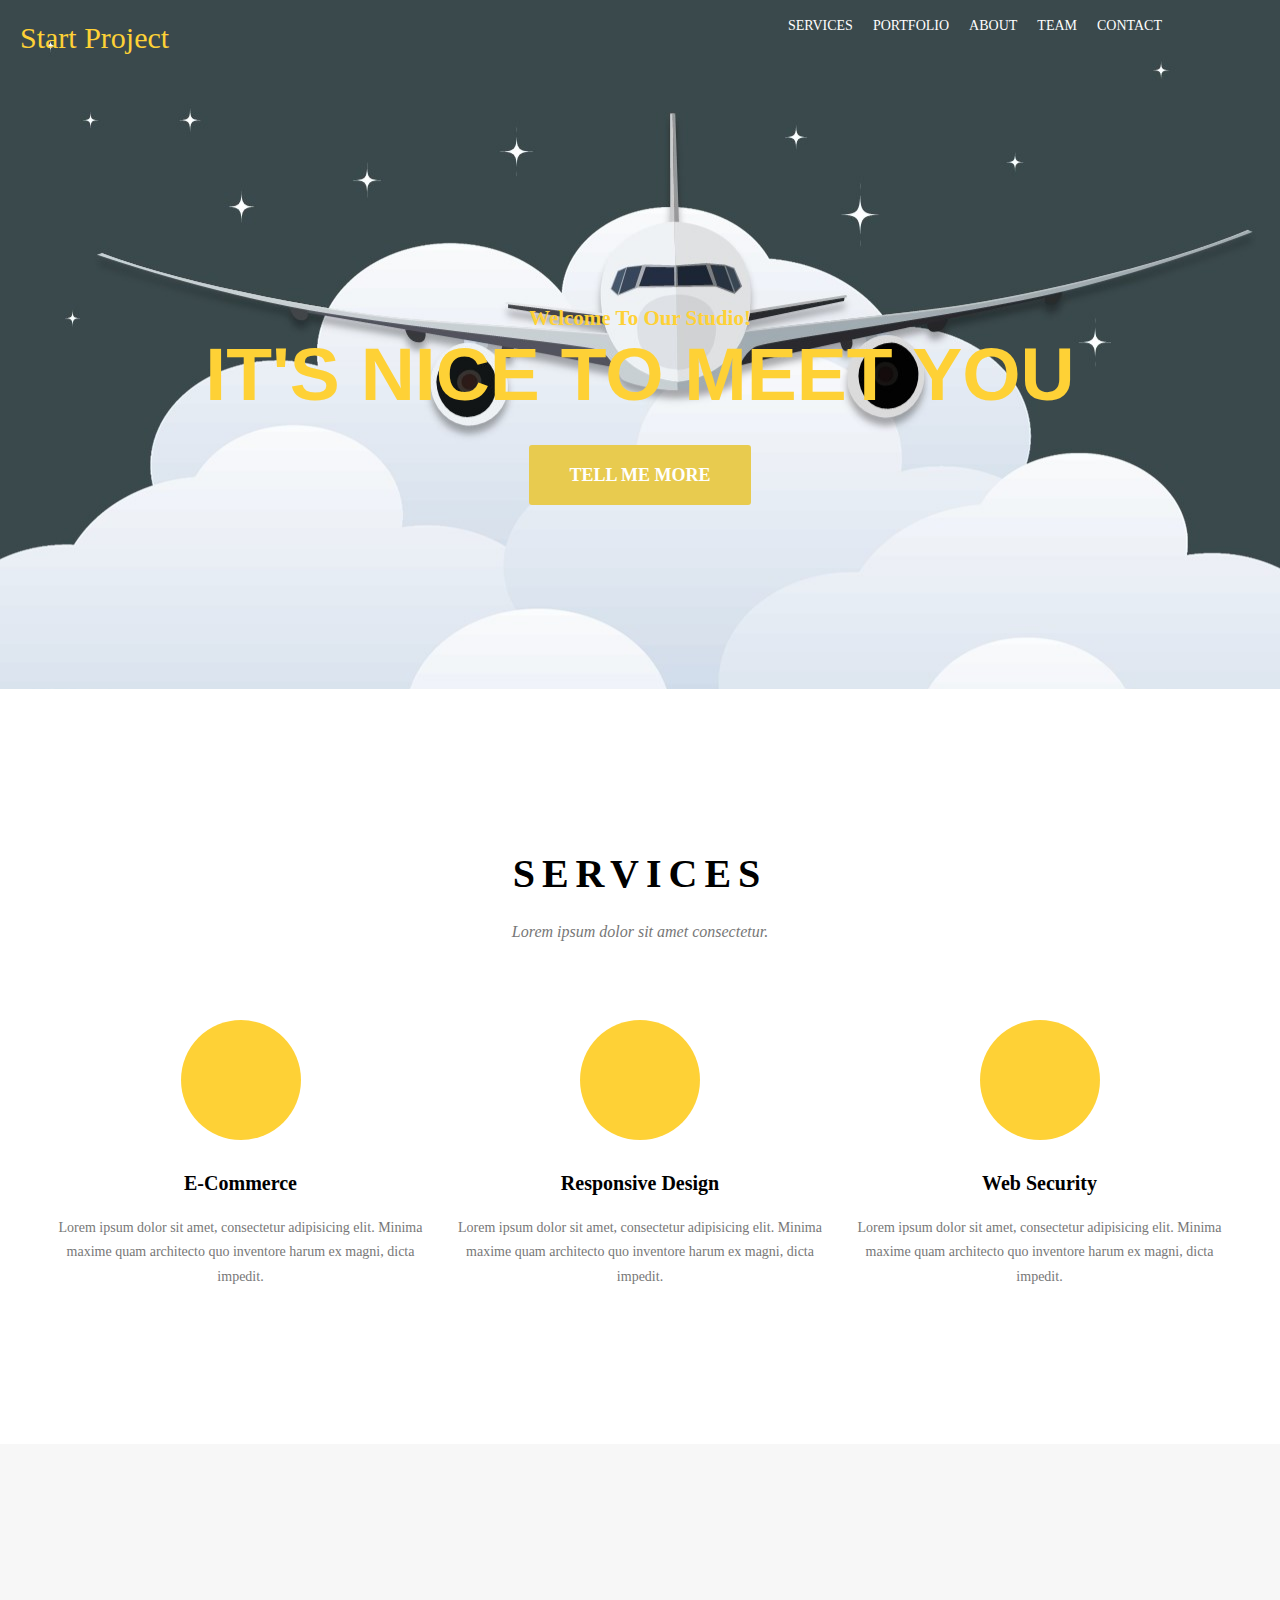
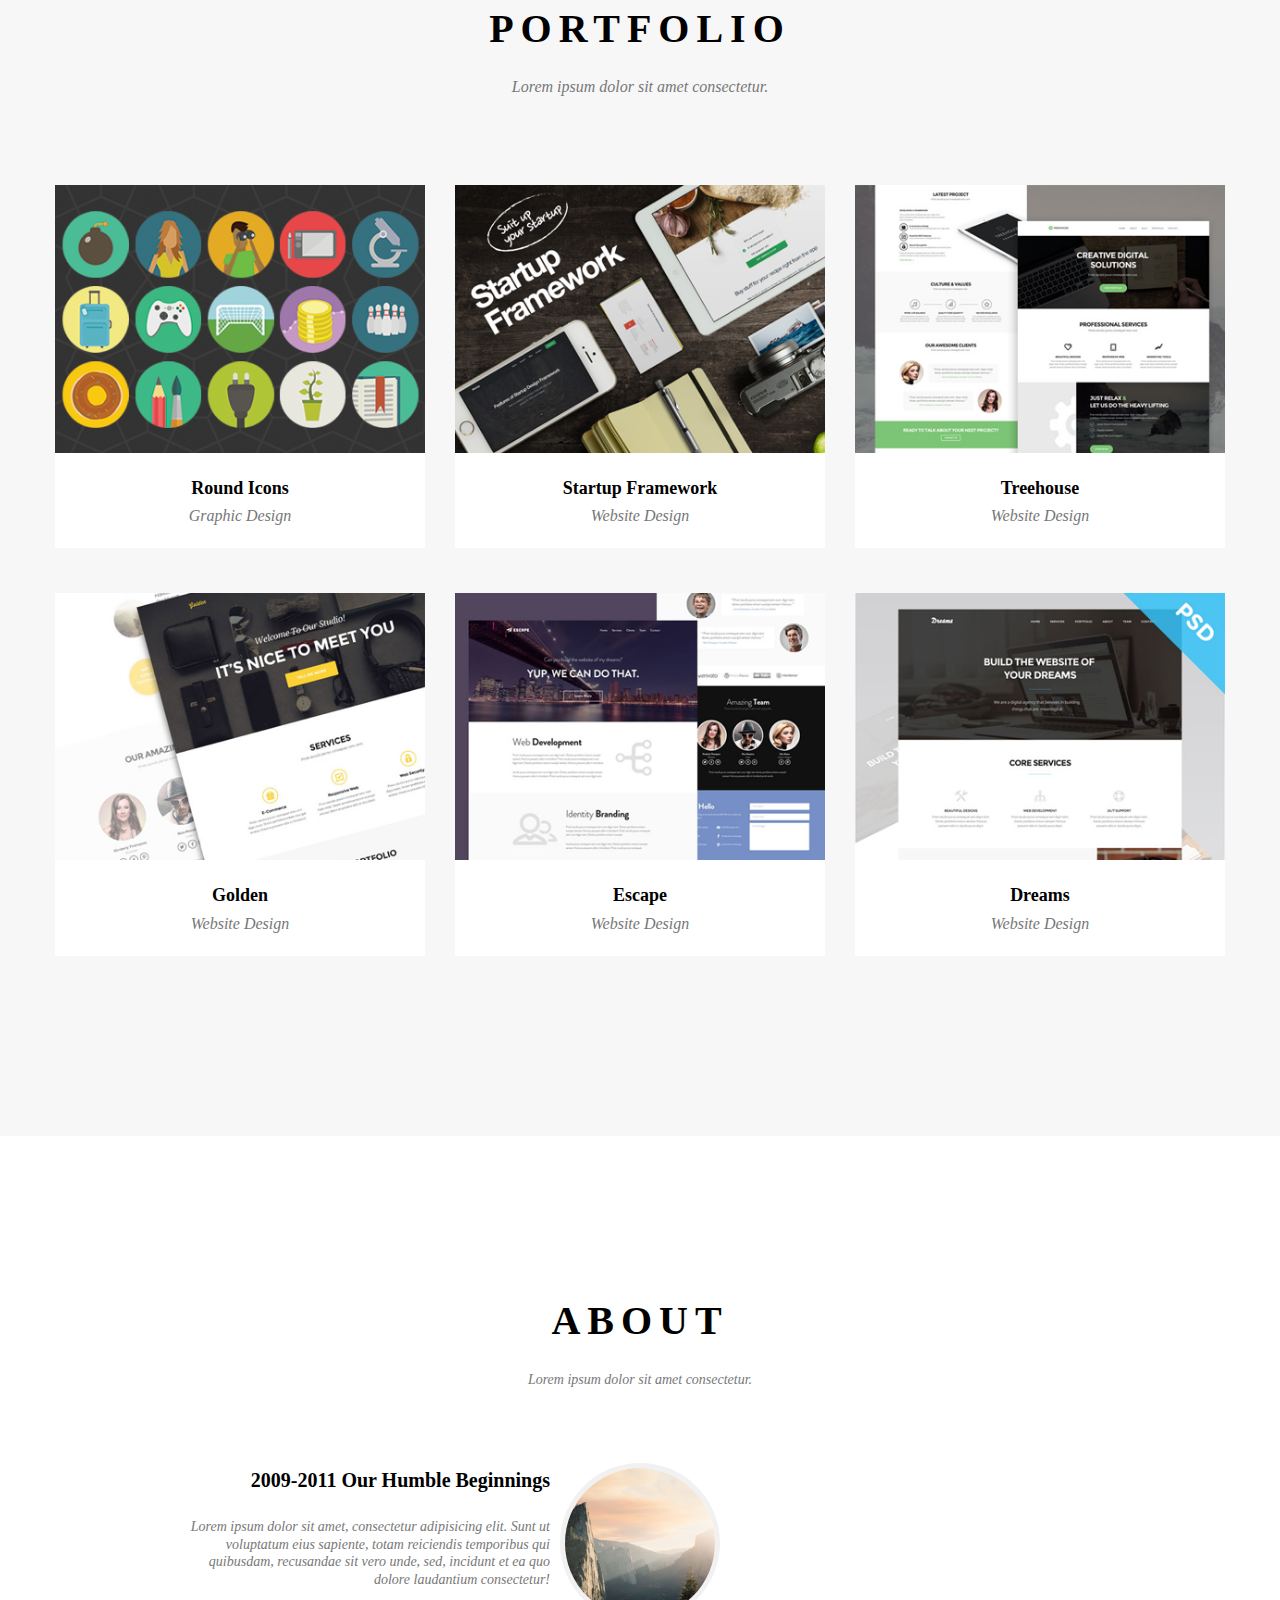
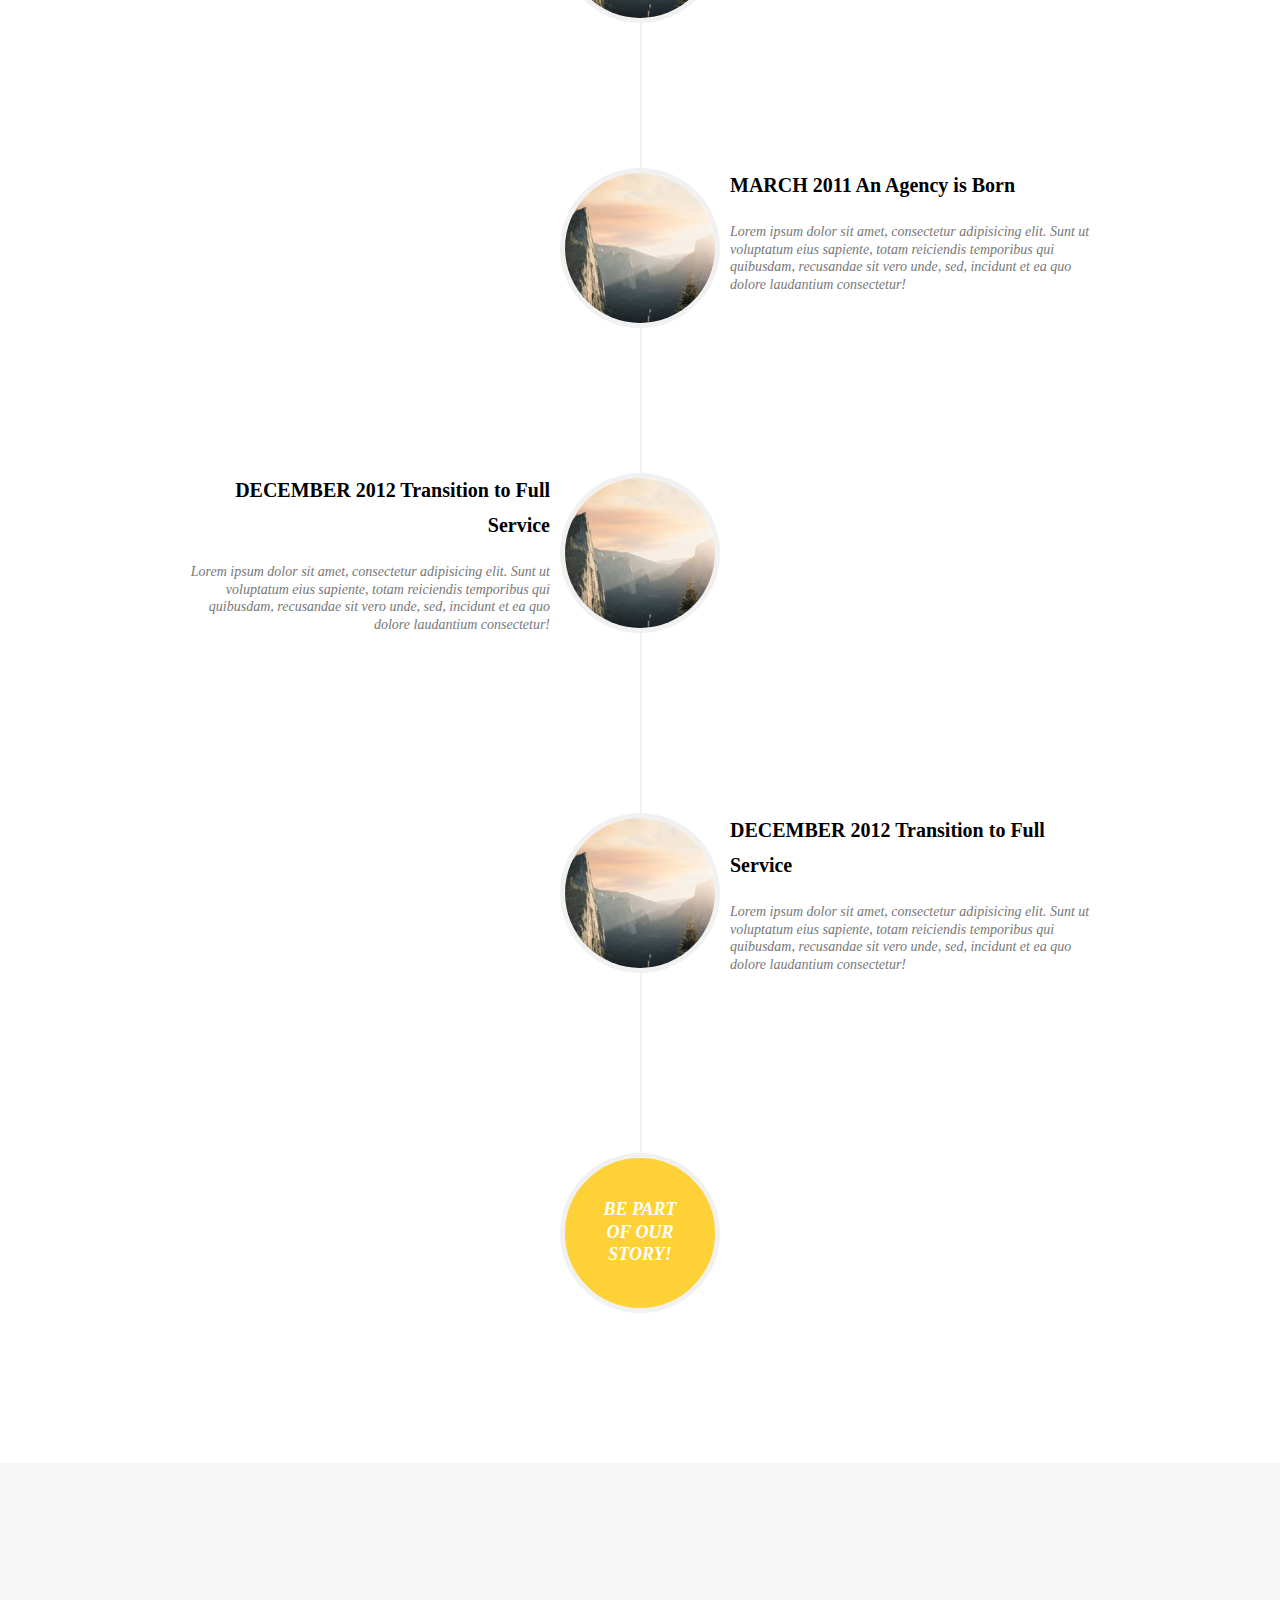
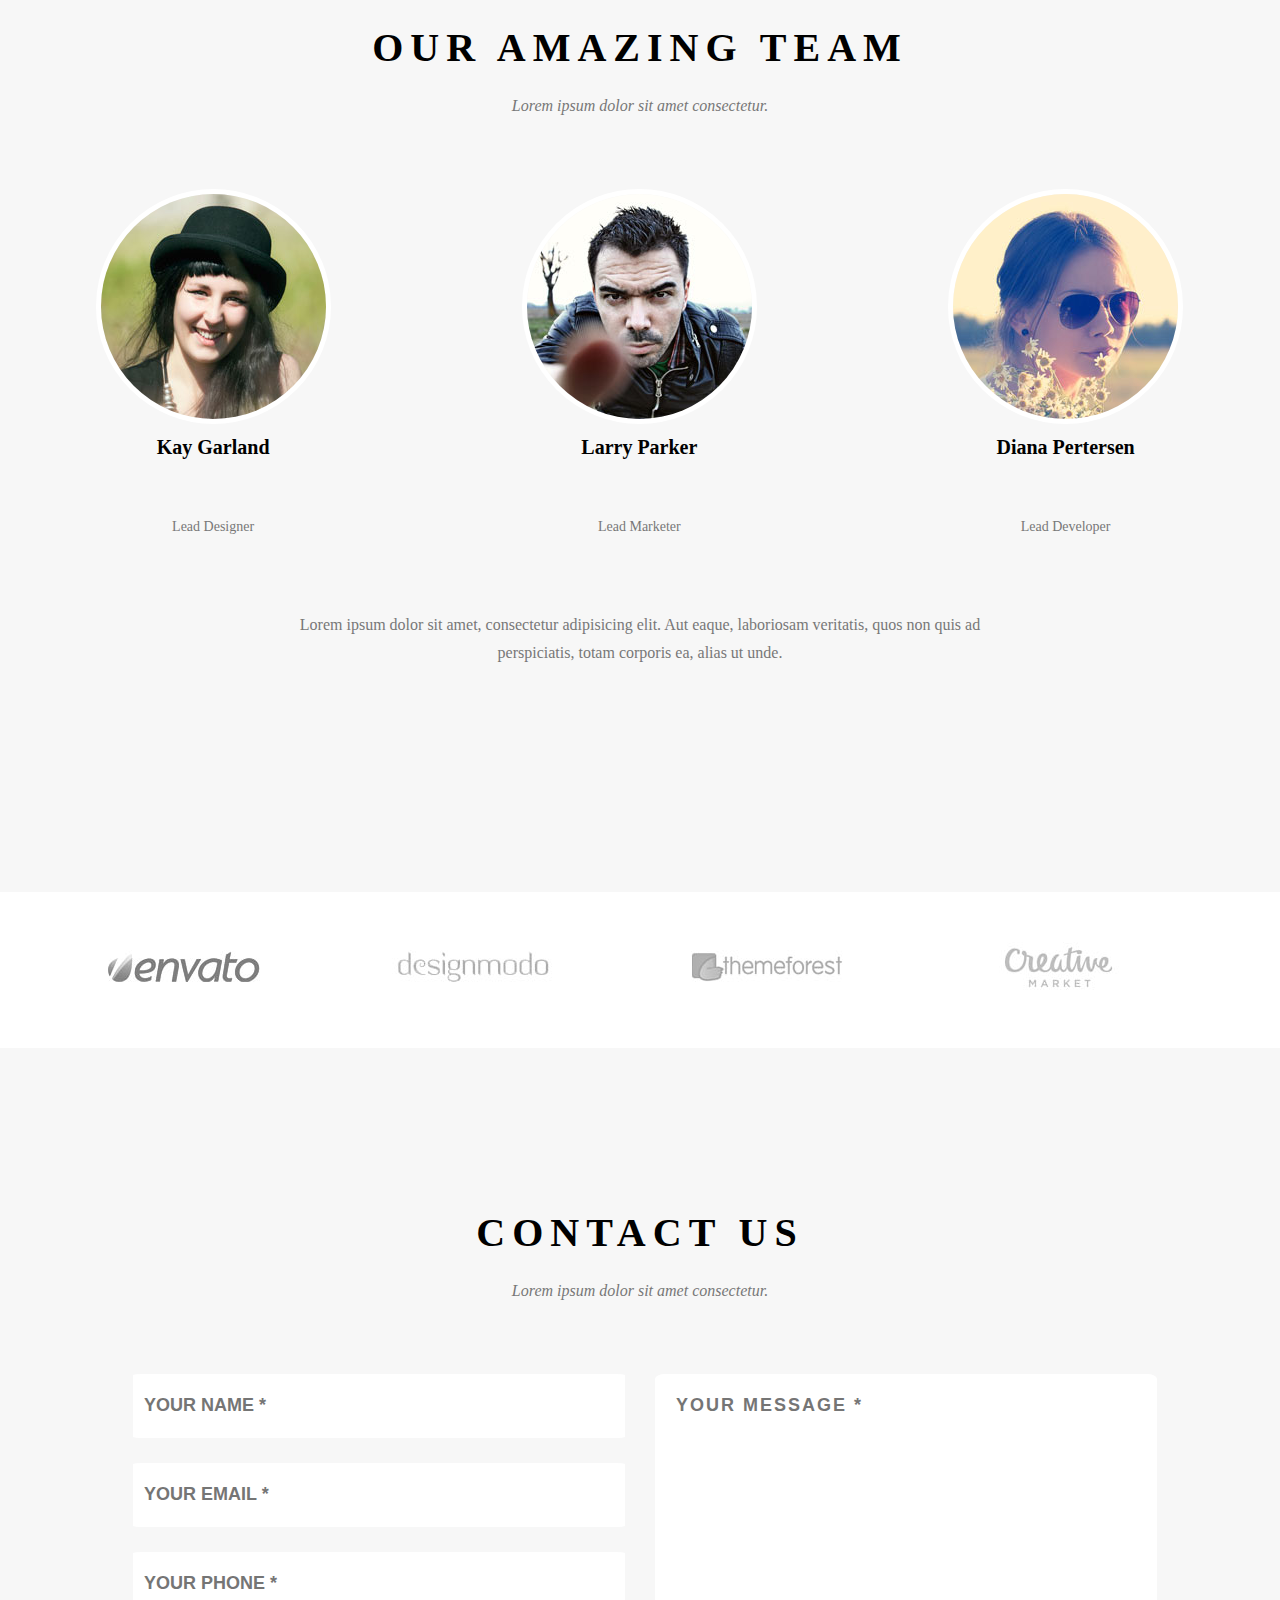
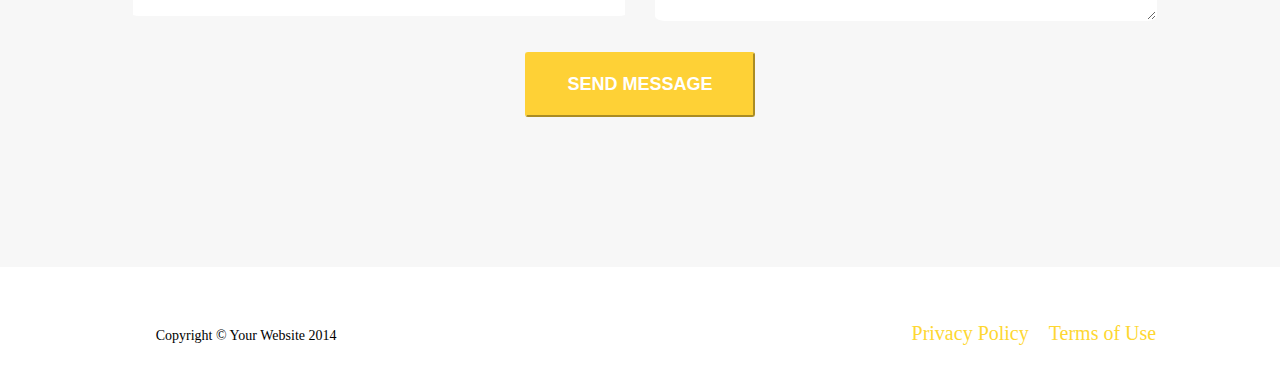
<file: index.html>
<!doctype html>
<html lang="business">
<head>
    <meta charset="UTF-8">
    <meta name="viewport"
          content="width=device-width, user-scalable=no, initial-scale=1.0, maximum-scale=1.0, minimum-scale=1.0">
    <meta http-equiv="X-UA-Compatible" content="ie=edge">
    <title>Document</title>
    <link rel="stylesheet" href="css/css.css">
    <link rel="stylesheet" href="css/common.css">
    <link rel="stylesheet" href="https://at.alicdn.com/t/font_1222638_pt9d6ysnjqr.css">
<body>
<!--做好注释，这是头部-->
<!--我自己看得懂，先实现功能先，再决定别人看不看得懂-->
<nav>
    <a href="#" class="">Start Project</a>
    <ul class="Nav-bar">
        <li><a href="#services1">SERVICES</a></li>
        <li><a href="#portfolio1">PORTFOLIO</a></li>
        <li><a href="#about1">ABOUT</a></li>
        <li><a href="#team1">TEAM</a></li>
        <li><a href="#contact1">CONTACT</a></li>
    </ul>
</nav>
<header>
    <div class="referral widths">
        <h2>Welcome To Our Studio!</h2>
        <h1>IT'S NICE TO MEET YOU</h1>
        <a href="#tell-me">TELL ME MORE</a>
    </div>
</header>
<!--这是主页内容部分-->
<main class="">
    <section class="services hear-ref widths" id="services1">
        <h2>SERVICES</h2>
        <p>Lorem ipsum dolor sit amet consectetur.</p>
        <ul class="intro">
            <li><span class="iconfont icon-qicheqianlian-1"></span>
                <h3>E-Commerce</h3>
                <p>Lorem ipsum dolor sit amet, consectetur adipisicing elit. Minima maxime quam architecto quo inventore
                    harum ex magni, dicta impedit.</p>
            </li>
            <li><span class="iconfont icon-diannao"></span>
                <h3>Responsive Design</h3>
                <p>Lorem ipsum dolor sit amet, consectetur adipisicing elit. Minima maxime quam architecto quo inventore
                    harum ex magni, dicta impedit.</p>
            </li>
            <li><span class="iconfont icon-suo"></span>
                <h3>Web Security</h3>
                <p>Lorem ipsum dolor sit amet, consectetur adipisicing elit. Minima maxime quam architecto quo inventore
                    harum ex magni, dicta impedit.</p>
            </li>
        </ul>
    </section>
    <section class="portfolio hear-ref" id="portfolio1">
        <h2 class="widths">PORTFOLIO</h2>
        <p>Lorem ipsum dolor sit amet consectetur.</p>
        <div class="widths clearfix">
            <div class="portfolio-li">
                <a href="#">
                    <img src="img/roundicons.png" alt="#">
                </a>
                <div>
                    <h4>Round Icons</h4>
                    <p>Graphic Design</p>
                </div>
            </div>
            <div class="portfolio-li">
                <a href="">
                    <img src="img/startup-framework.png" alt="">
                </a>
                <div>
                    <h4>Startup Framework</h4>
                    <p>Website Design</p>
                </div>
            </div>
            <div class="portfolio-li">
                <a href="">
                    <img src="img/treehouse.png" alt="">
                </a>
                <div>
                    <h4>Treehouse</h4>
                    <p>Website Design</p>
                </div>
            </div>
            <div class="portfolio-li">
                <a href="">
                    <img src="img/golden.png" alt="">
                </a>
                <div>
                    <h4>Golden</h4>
                    <p>Website Design</p>
                </div>
            </div>
            <div class="portfolio-li">
                <a href="">
                    <img src="img/escape.png" alt="">
                </a>
                <div>
                    <h4>Escape</h4>
                    <p>Website Design</p>
                </div>
            </div>
            <div class="portfolio-li">
                <a href="">
                    <img src="img/dreams.png" alt="">
                </a>
                <div>
                    <h4>Dreams</h4>
                    <p>Website Design</p>
                </div>
            </div>
        </div>
    </section>
    <section class="widths hear-ref about" id="about1">
        <h2>ABOUT</h2>
        <p>Lorem ipsum dolor sit amet consectetur.</p>
        <ul>
            <li><img src="img/1.jpg" alt="">
                <div>
                    <h4>2009-2011 Our Humble Beginnings</h4>
                    <p>Lorem ipsum dolor sit amet, consectetur adipisicing elit. Sunt ut voluptatum eius sapiente, totam
                        reiciendis temporibus qui quibusdam, recusandae sit vero unde, sed, incidunt et ea quo dolore
                        laudantium consectetur!</p>
                </div>
            </li>
            <li><img src="img/1.jpg" alt="">
                <div>
                    <h4>MARCH 2011 An Agency is Born</h4>
                    <p>Lorem ipsum dolor sit amet, consectetur adipisicing elit. Sunt ut voluptatum eius sapiente, totam
                        reiciendis temporibus qui quibusdam, recusandae sit vero unde, sed, incidunt et ea quo dolore
                        laudantium consectetur!</p>
                </div>
            </li>
            <li><img src="img/1.jpg" alt="">
                <div>
                    <h4>DECEMBER 2012 Transition to Full Service</h4>
                    <p>Lorem ipsum dolor sit amet, consectetur adipisicing elit. Sunt ut voluptatum eius sapiente, totam
                        reiciendis temporibus qui quibusdam, recusandae sit vero unde, sed, incidunt et ea quo dolore
                        laudantium consectetur!</p>
                </div>
            </li>
            <li><img src="img/1.jpg" alt="">
                <div>
                    <h4>DECEMBER 2012 Transition to Full Service</h4>
                    <p>Lorem ipsum dolor sit amet, consectetur adipisicing elit. Sunt ut voluptatum eius sapiente, totam
                        reiciendis temporibus qui quibusdam, recusandae sit vero unde, sed, incidunt et ea quo dolore
                        laudantium consectetur!</p>
                </div>
            </li>
            <li class="be clearfix">
                <div class="clearfix">
                    <p>BE PART <br>OF OUR <br>STORY!</p></div>
            </li>
        </ul>
    </section>
    <section class="hear-ref amazing " id="team1">
        <h2>OUR AMAZING TEAM</h2>
        <p>Lorem ipsum dolor sit amet consectetur.</p>
        <div class="team clearfix">
            <div><img src="img/5.jpg" alt="">
                <h4>Kay Garland</h4>
                <p>Lead Designer</p>
                <ul>
                    <li><a href="" class="iconfont icon-twitter "></a></li>
                    <li><a href="" class="iconfont icon-tian7_facebook"></a></li>
                    <li><a href="" class="iconfont icon-in"></a></li>
                </ul>
            </div>
            <div><img src="img/6.jpg" alt="">
                <h4>Larry Parker</h4>
                <p>Lead Marketer</p>
                <ul>
                    <li><a href="" class="iconfont icon-twitter "></a></li>
                    <li><a href="" class="iconfont icon-tian7_facebook"></a></li>
                    <li><a href="" class="iconfont icon-in"></a></li>
                </ul>
            </div>
            <div><img src="img/7.jpg" alt="">
                <h4>Diana Pertersen</h4>
                <p>Lead Developer</p>
                <ul>
                    <li><a href="" class="iconfont icon-twitter "></a></li>
                    <li><a href="" class="iconfont icon-tian7_facebook"></a></li>
                    <li><a href="" class="iconfont icon-in"></a></li>
                </ul>
            </div>
        </div>
        <p>Lorem ipsum dolor sit amet, consectetur adipisicing elit. Aut eaque, laboriosam veritatis, quos non quis ad
            <br>perspiciatis, totam corporis ea, alias ut unde.</p>
    </section>
    <aside class="logo-1 widths">
        <div><a href=""><img src="img/envato.jpg" alt=""></a></div>
        <div><a href=""><img src="img/designmodo.jpg" alt=""></a></div>
        <div><a href=""><img src="img/themeforest.jpg" alt=""></a></div>
        <div><a href=""><img src="img/creative-market.jpg" alt=""></a></div>
    </aside>
    <section class="contact hear-ref" id="contact1">
        <h2>CONTACT US</h2>
        <p>Lorem ipsum dolor sit amet consectetur.</p>
        <form action="" class="widths clearfix">
            <div id="tell-me">
                <input type="text" placeholder="YOUR NAME *">
                <input type="text" PLACEHOLDER="YOUR EMAIL *">
                <input type="text" PLACEHOLDER="YOUR PHONE *">
            </div>
            <div>
                <textarea name="" id="" cols="30" rows="10" placeholder="YOUR MESSAGE *"></textarea>
            </div>
            <button>SEND MESSAGE</button>
        </form>
    </section>
</main>
<!--尾部部分，是不是可以写在公共样式里面-->
<footer class="">
    <p>Copyright © Your Website 2014</p>
    <div><a href="" class="iconfont icon-twitter"></a>
        <a href="" class="iconfont icon-tian7_facebook"></a>
        <a href="" class="iconfont icon-in"></a>
    </div>
    <div><a href="">Privacy Policy</a><a href="">Terms of Use</a></div>
</footer>
</body>
</html>
</file>
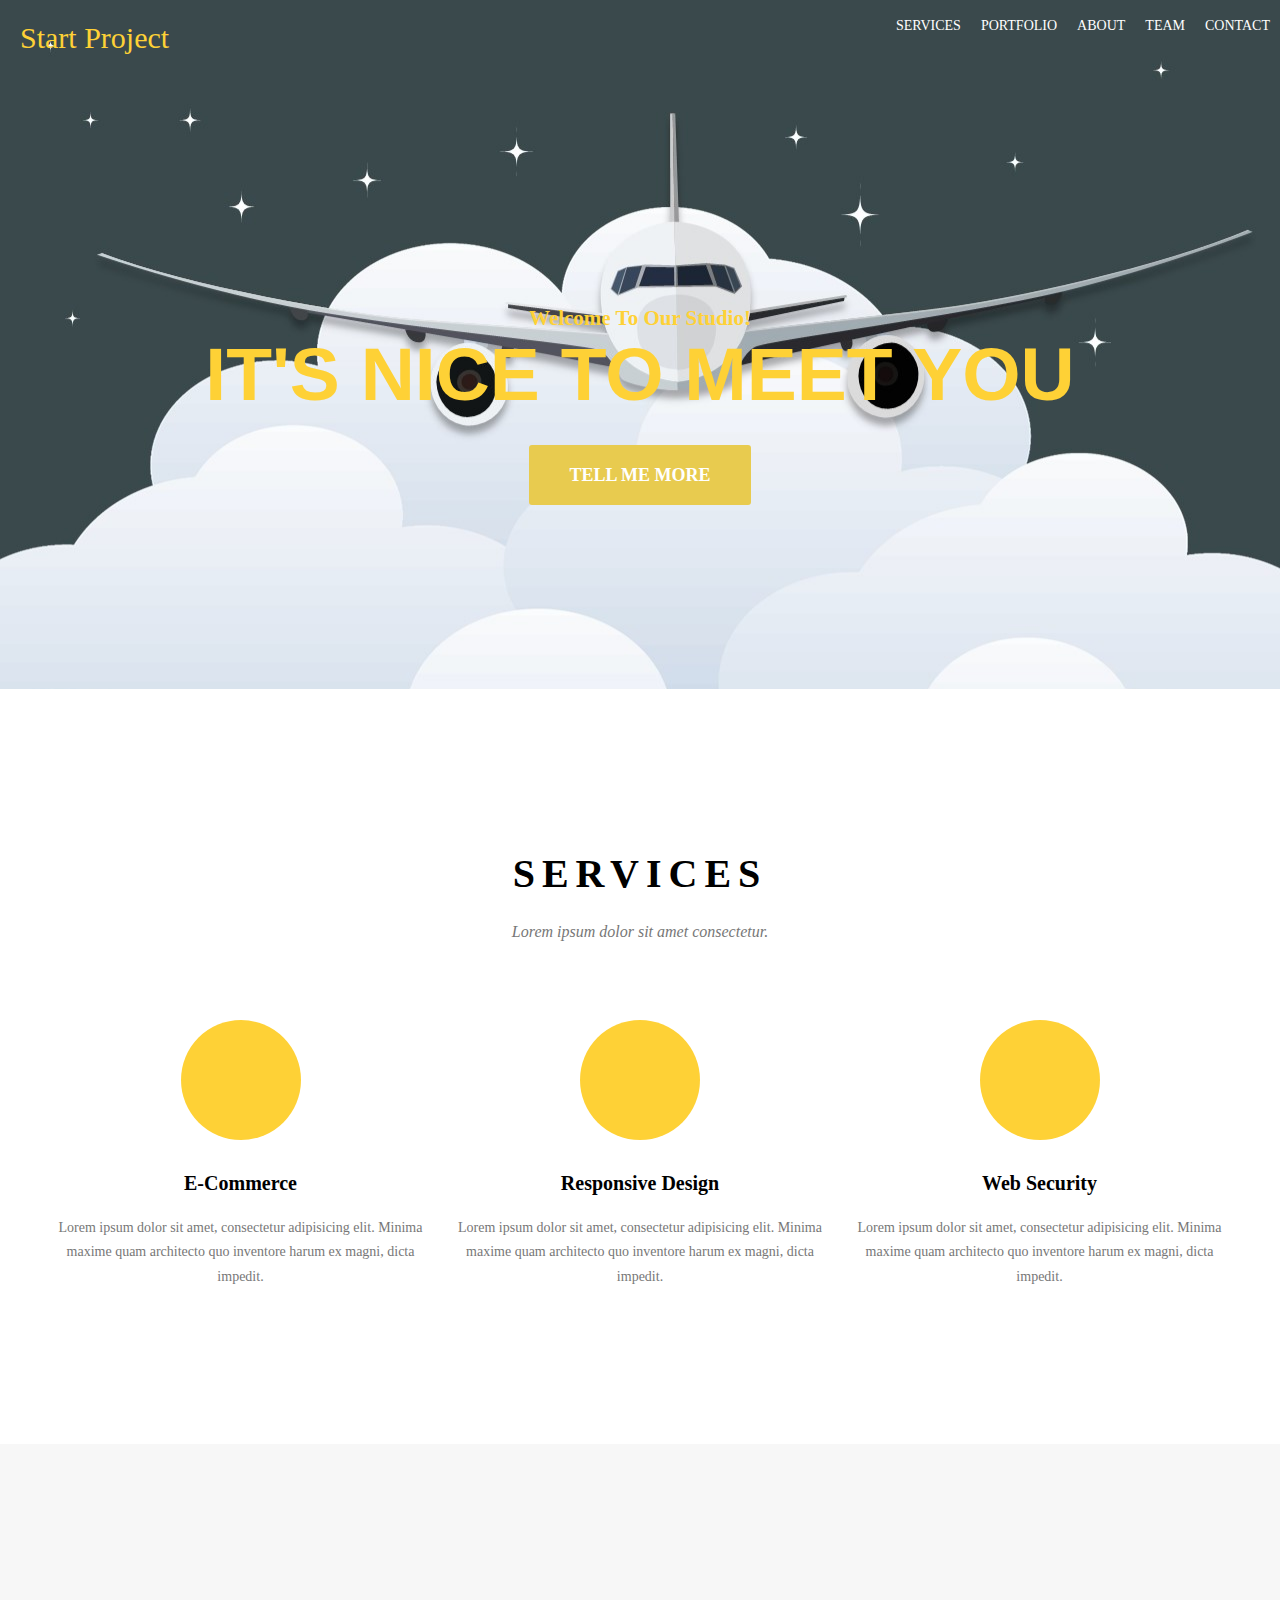
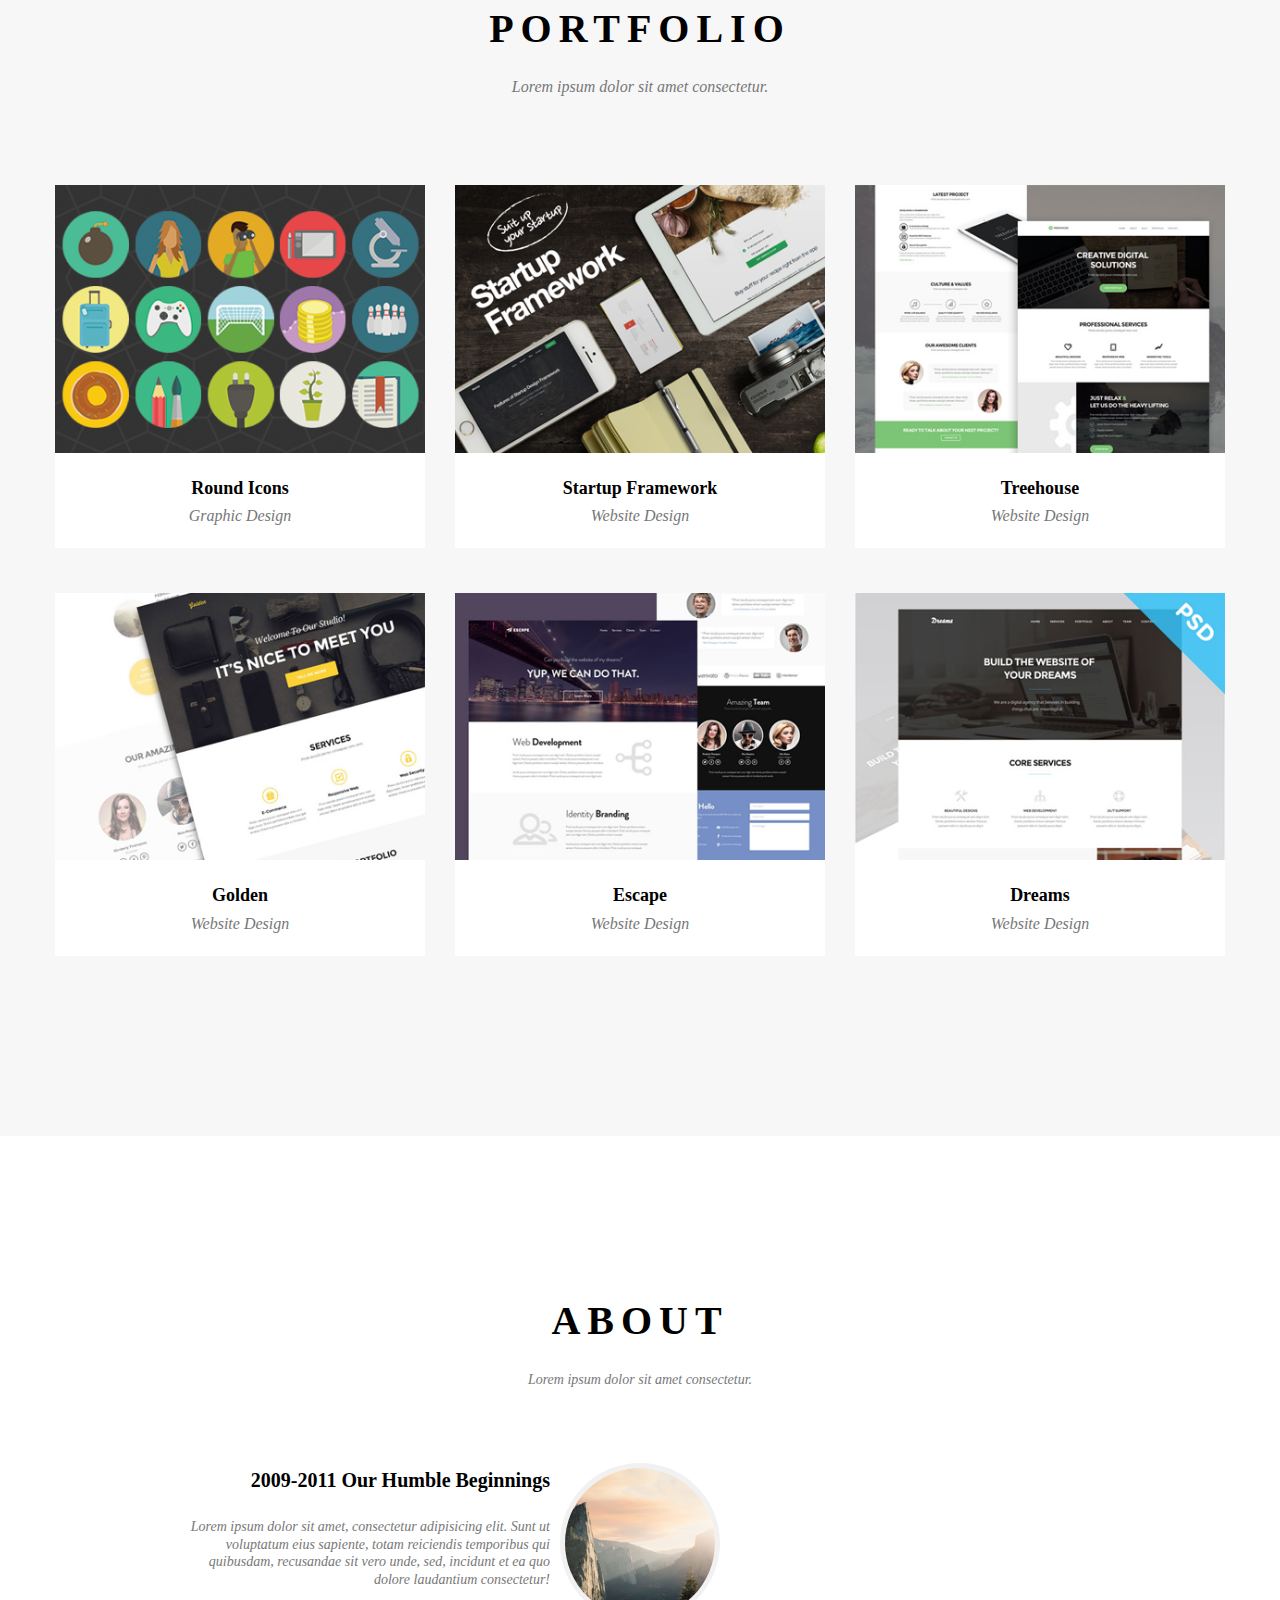
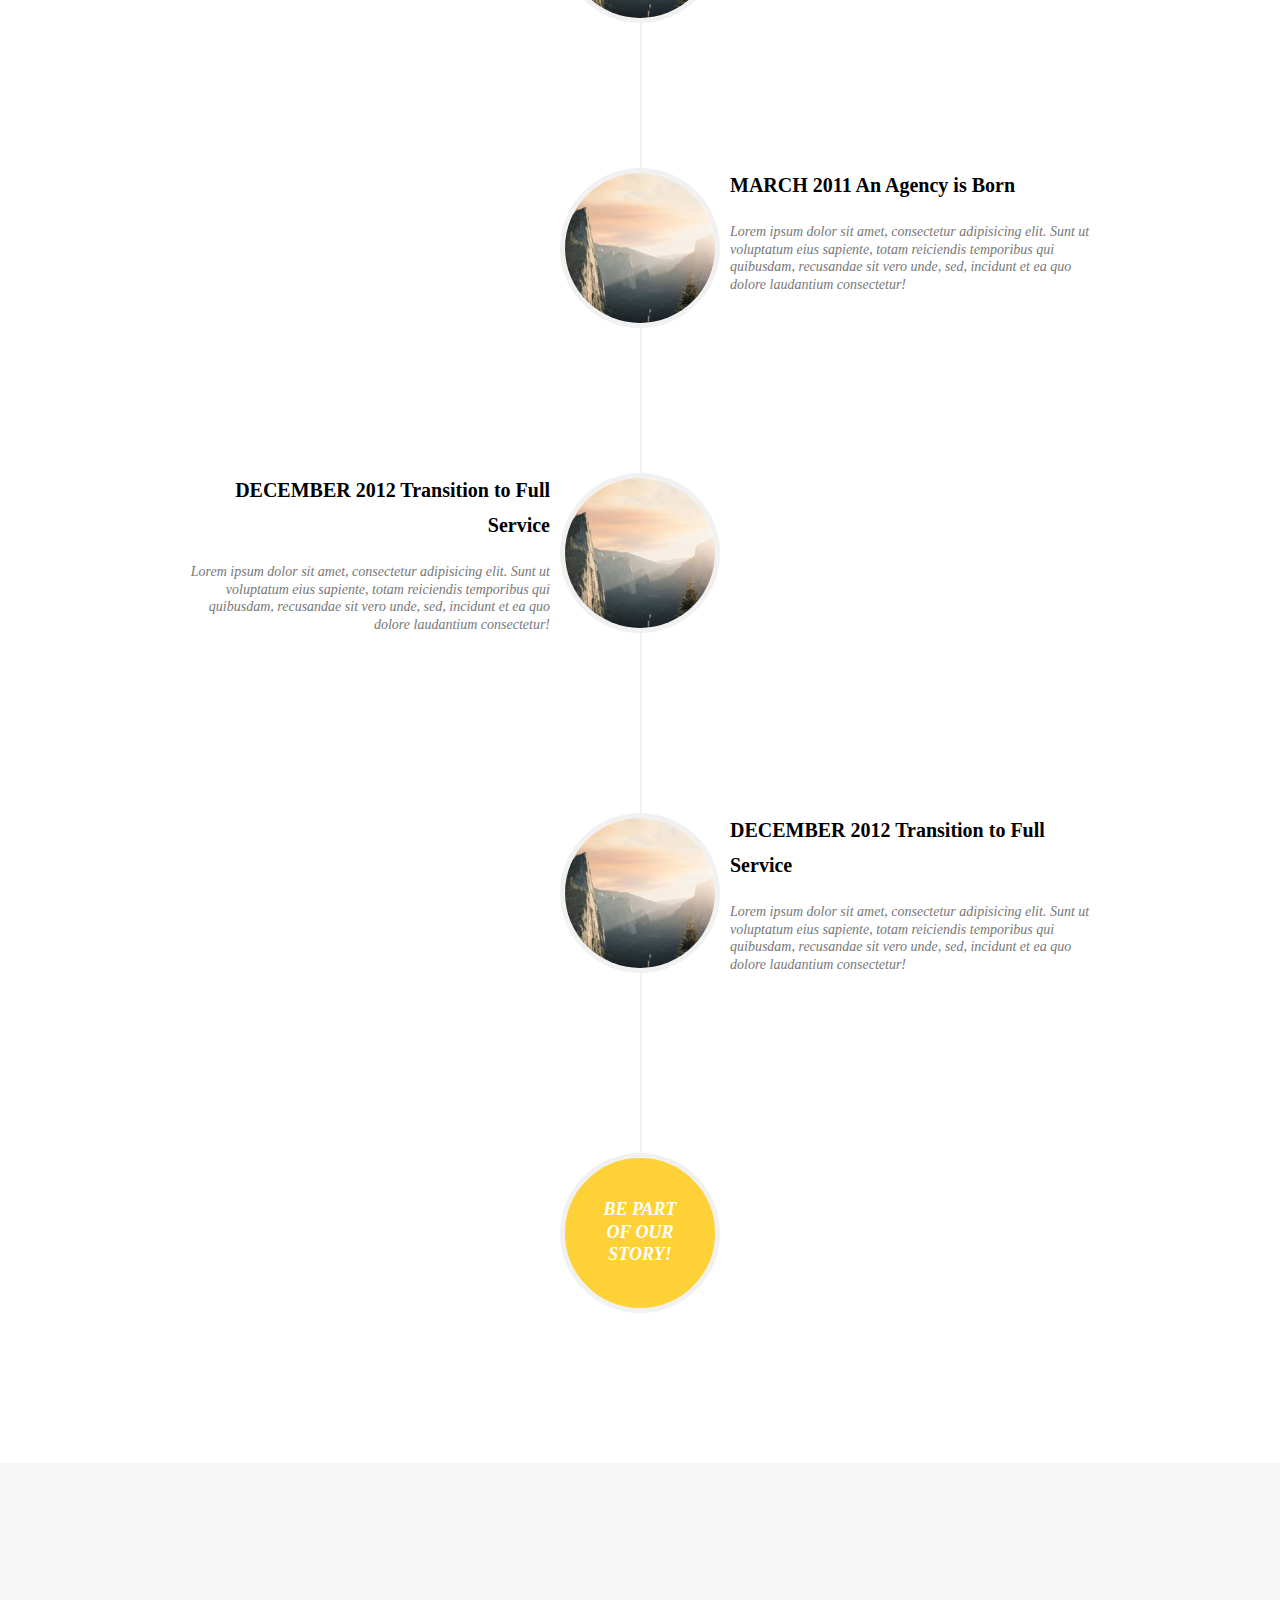
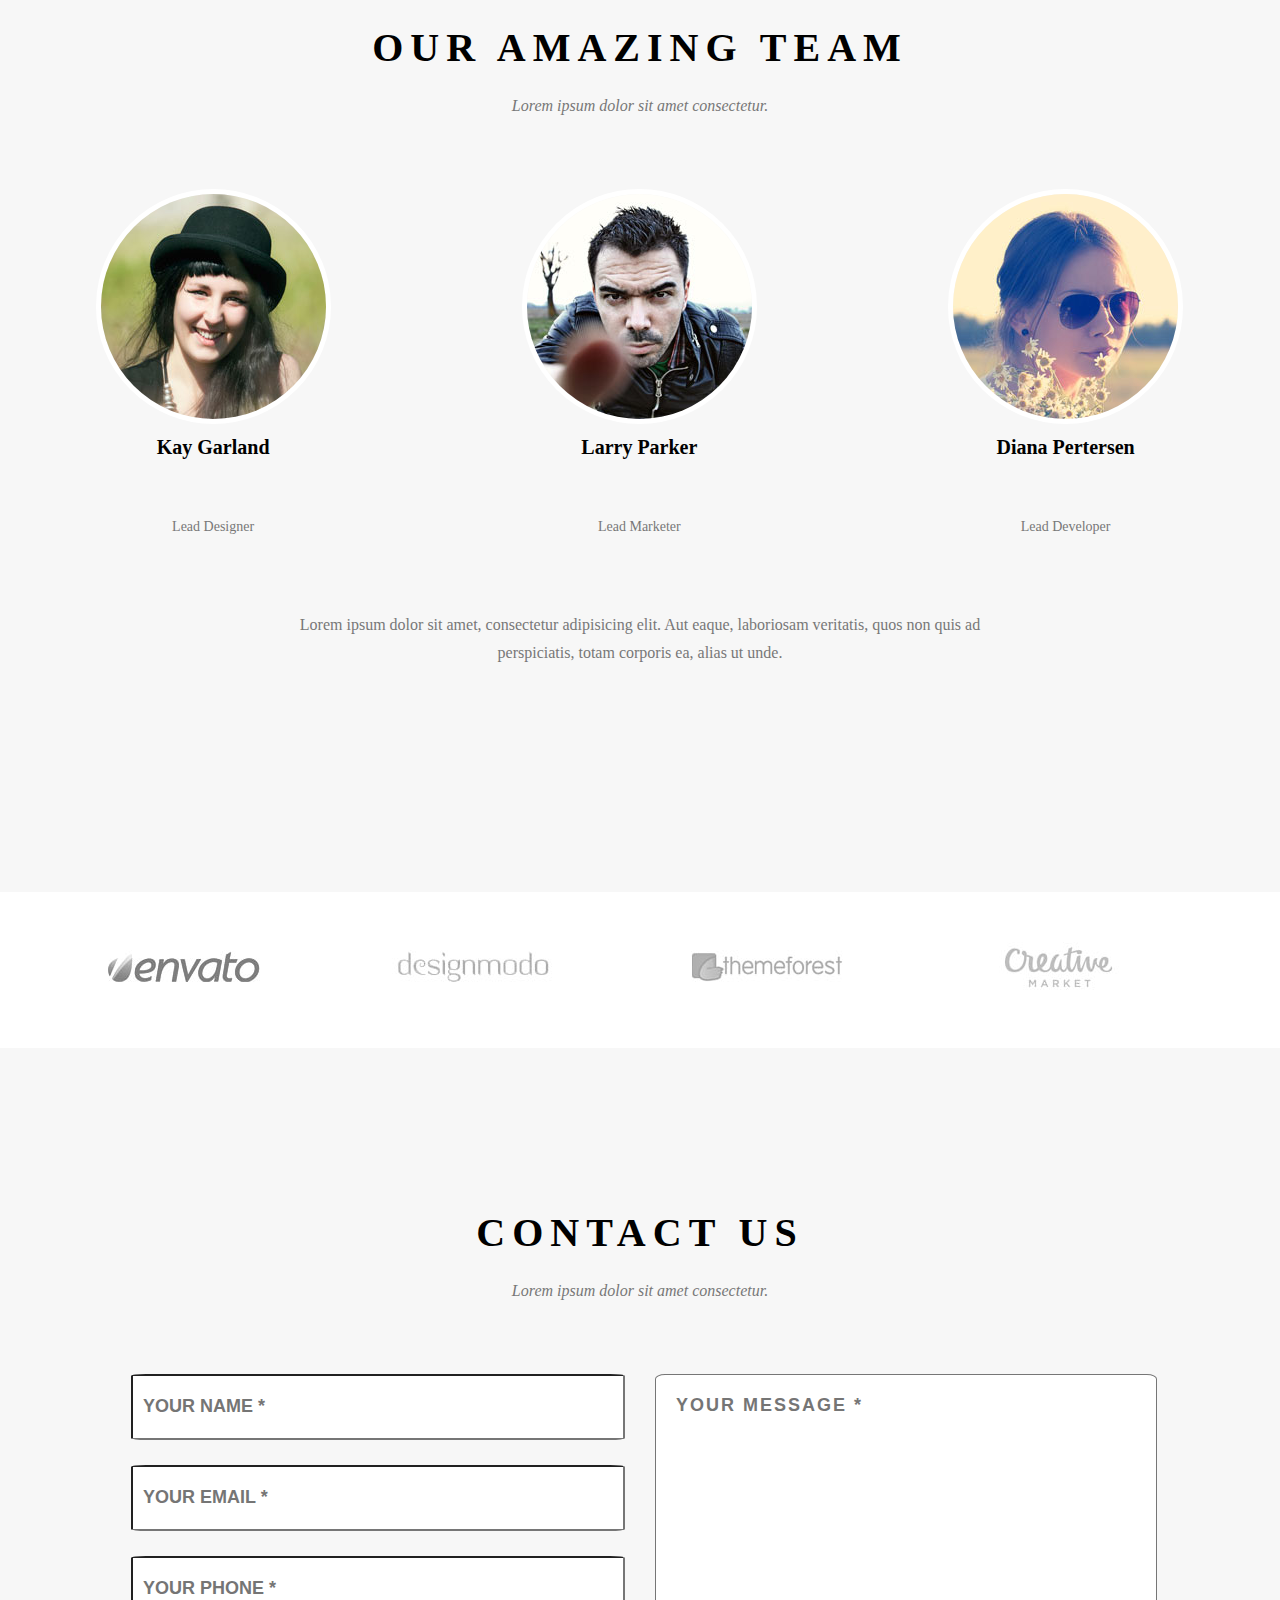
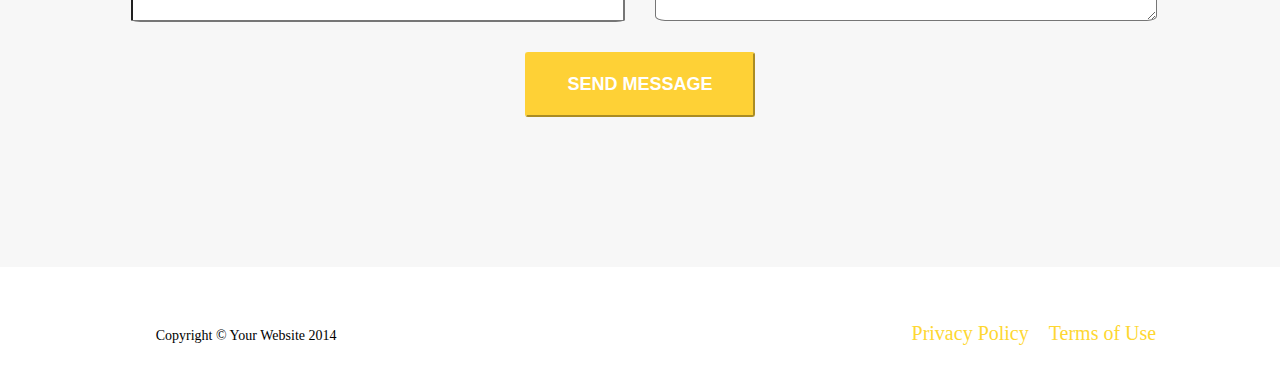
<file: html/index.html>
<!doctype html>
<html lang="business">
<head>
    <meta charset="UTF-8">
    <meta name="viewport"
          content="width=device-width, user-scalable=no, initial-scale=1.0, maximum-scale=1.0, minimum-scale=1.0">
    <meta http-equiv="X-UA-Compatible" content="ie=edge">
    <title>Document</title>
    <link rel="stylesheet" href="css/css.css">
    <link rel="stylesheet" href="css/common.css">
    <link rel="stylesheet" href="http://at.alicdn.com/t/font_1222638_kep4bwvknc.css">
<body>
<!--做好注释，这是头部-->
<!--我自己看得懂，先实现功能先，再决定别人看不看得懂-->
<nav>
    <a href="#" class="">Start Project</a>
    <ul class="Nav-bar">
        <li><a href="#">SERVICES</a></li>
        <li><a href="#">PORTFOLIO</a></li>
        <li><a href="#">ABOUT</a></li>
        <li><a href="#">TEAM</a></li>
        <li><a href="#">CONTACT</a></li>
    </ul>
</nav>
<header>
    <div class="referral widths">
        <h2>Welcome To Our Studio!</h2>
        <h1>IT'S NICE TO MEET YOU</h1>
        <a href="#">TELL ME MORE</a>
    </div>
</header>
<!--这是主页内容部分-->
<main class="">
    <section class="services hear-ref widths">
        <h2>SERVICES</h2>
        <p>Lorem ipsum dolor sit amet consectetur.</p>
        <ul class="intro">
            <li><span class="iconfont icon-qicheqianlian-1"></span>
                <h3>E-Commerce</h3>
                <p>Lorem ipsum dolor sit amet, consectetur adipisicing elit. Minima maxime quam architecto quo inventore
                    harum ex magni, dicta impedit.</p>
            </li>
            <li><span class="iconfont icon-diannao"></span>
                <h3>Responsive Design</h3>
                <p>Lorem ipsum dolor sit amet, consectetur adipisicing elit. Minima maxime quam architecto quo inventore
                    harum ex magni, dicta impedit.</p>
            </li>
            <li><span class="iconfont icon-suo"></span>
                <h3>Web Security</h3>
                <p>Lorem ipsum dolor sit amet, consectetur adipisicing elit. Minima maxime quam architecto quo inventore
                    harum ex magni, dicta impedit.</p>
            </li>
        </ul>
    </section>
    <section class="portfolio hear-ref">
        <h2 class="widths">PORTFOLIO</h2>
        <p>Lorem ipsum dolor sit amet consectetur.</p>
        <div class="widths clearfix">
            <div class="portfolio-li">
                <a href="#">
                    <img src="img/roundicons.png" alt="#">
                </a>
                <div>
                    <h4>Round Icons</h4>
                    <p>Graphic Design</p>
                </div>
            </div>
            <div class="portfolio-li">
                <a href="#">
                    <img src="img/startup-framework.png" alt="">
                </a>
                <div>
                    <h4>Startup Framework</h4>
                    <p>Website Design</p>
                </div>
            </div>
            <div class="portfolio-li">
                <a href="#">
                    <img src="img/treehouse.png" alt="">
                </a>
                <div>
                    <h4>Treehouse</h4>
                    <p>Website Design</p>
                </div>
            </div>
            <div class="portfolio-li">
                <a href="#">
                    <img src="img/golden.png" alt="">
                </a>
                <div>
                    <h4>Golden</h4>
                    <p>Website Design</p>
                </div>
            </div>
            <div class="portfolio-li">
                <a href="#">
                    <img src="img/escape.png" alt="">
                </a>
                <div>
                    <h4>Escape</h4>
                    <p>Website Design</p>
                </div>
            </div>
            <div class="portfolio-li">
                <a href="#">
                    <img src="img/dreams.png" alt="">
                </a>
                <div>
                    <h4>Dreams</h4>
                    <p>Website Design</p>
                </div>
            </div>
        </div>
    </section>
    <section class="widths hear-ref about">
        <h2>ABOUT</h2>
        <p>Lorem ipsum dolor sit amet consectetur.</p>
        <ul>
            <li><img src="img/1.jpg" alt="">
                <div>
                    <h4>2009-2011 Our Humble Beginnings</h4>
                    <p>Lorem ipsum dolor sit amet, consectetur adipisicing elit. Sunt ut voluptatum eius sapiente, totam
                        reiciendis temporibus qui quibusdam, recusandae sit vero unde, sed, incidunt et ea quo dolore
                        laudantium consectetur!</p>
                </div>
            </li>
            <li><img src="img/1.jpg" alt="">
                <div>
                    <h4>MARCH 2011 An Agency is Born</h4>
                    <p>Lorem ipsum dolor sit amet, consectetur adipisicing elit. Sunt ut voluptatum eius sapiente, totam
                        reiciendis temporibus qui quibusdam, recusandae sit vero unde, sed, incidunt et ea quo dolore
                        laudantium consectetur!</p>
                </div>
            </li>
            <li><img src="img/1.jpg" alt="">
                <div>
                    <h4>DECEMBER 2012 Transition to Full Service</h4>
                    <p>Lorem ipsum dolor sit amet, consectetur adipisicing elit. Sunt ut voluptatum eius sapiente, totam
                        reiciendis temporibus qui quibusdam, recusandae sit vero unde, sed, incidunt et ea quo dolore
                        laudantium consectetur!</p>
                </div>
            </li>
            <li><img src="img/1.jpg" alt="">
                <div>
                    <h4>DECEMBER 2012 Transition to Full Service</h4>
                    <p>Lorem ipsum dolor sit amet, consectetur adipisicing elit. Sunt ut voluptatum eius sapiente, totam
                        reiciendis temporibus qui quibusdam, recusandae sit vero unde, sed, incidunt et ea quo dolore
                        laudantium consectetur!</p>
                </div>
            </li>
            <li class="be clearfix">
                <div class="clearfix">
                    <p>BE PART <br>OF OUR <br>STORY!</p></div>
            </li>
        </ul>
    </section>
    <section class="hear-ref amazing ">
        <h2>OUR AMAZING TEAM</h2>
        <p>Lorem ipsum dolor sit amet consectetur.</p>
        <div class="team clearfix">
            <div><img src="img/5.jpg" alt="">
                <h4>Kay Garland</h4>
                <p>Lead Designer</p>
                <ul>
                    <li><a href="#" class="iconfont icon-twitter "></a></li>
                    <li><a href="#" class="iconfont icon-tian7_facebook"></a></li>
                    <li><a href="#" class="iconfont icon-in"></a></li>
                </ul>
            </div>
            <div><img src="img/6.jpg" alt="">
                <h4>Larry Parker</h4>
                <p>Lead Marketer</p>
                <ul>
                    <li><a href="#" class="iconfont icon-twitter "></a></li>
                    <li><a href="#" class="iconfont icon-tian7_facebook"></a></li>
                    <li><a href="#" class="iconfont icon-in"></a></li>
                </ul>
            </div>
            <div><img src="img/7.jpg" alt="">
                <h4>Diana Pertersen</h4>
                <p>Lead Developer</p>
                <ul>
                    <li><a href="#" class="iconfont icon-twitter "></a></li>
                    <li><a href="#" class="iconfont icon-tian7_facebook"></a></li>
                    <li><a href="#" class="iconfont icon-in"></a></li>
                </ul>
            </div>
        </div>
        <p>Lorem ipsum dolor sit amet, consectetur adipisicing elit. Aut eaque, laboriosam veritatis, quos non quis ad
            <br>perspiciatis, totam corporis ea, alias ut unde.</p>
    </section>
    <aside class="logo-1 widths">
        <div><a href=""><img src="img/envato.jpg" alt=""></a></div>
        <div><a href=""><img src="img/designmodo.jpg" alt=""></a></div>
        <div><a href=""><img src="img/themeforest.jpg" alt=""></a></div>
        <div><a href=""><img src="img/creative-market.jpg" alt=""></a></div>
    </aside>
    <section class="contact hear-ref">
        <h2>CONTACT US</h2>
        <p>Lorem ipsum dolor sit amet consectetur.</p>
        <form action="" class="widths clearfix">
            <div>
                <input type="text" placeholder="YOUR NAME *">
                <input type="text" PLACEHOLDER="YOUR EMAIL *">
                <input type="text" PLACEHOLDER="YOUR PHONE *">
            </div>
            <div>
                <textarea name="" id="" cols="30" rows="10" placeholder="YOUR MESSAGE *"></textarea>
            </div>
            <button>SEND MESSAGE</button>
        </form>
    </section>
</main>
<!--尾部部分，是不是可以写在公共样式里面-->
<footer class="">
    <p>Copyright © Your Website 2014</p>
    <div><a href="" class="iconfont icon-twitter"></a>
        <a href="" class="iconfont icon-tian7_facebook"></a>
            <a href="" class="iconfont icon-in"></a>
    </div>
    <div><a href="#">Privacy Policy</a><a href="">Terms of Use</a></div></footer>
</body>
</html>
</file>
<file: css/css.css>
/*控制h2和p标签的上行的*/
.hear-ref > h2 {
    text-align: center;
    font-size: 40px;
    margin-bottom: 15px;
    letter-spacing: 7px;
}

.hear-ref > p {
    text-align: center;
    font-size: 16px;
    line-height: 16px;
    font-weight: 400;
    margin-bottom: 75px;
    color: #777;
    font-style: italic;
}

/*导航栏部分*/
nav {
    margin: 10px;
    position: absolute;
    top: 5px;
    left: 10px;
    width: 100%;
}

nav > a {
    color: rgb(254, 209, 54);
    font-size: 30px;
}

.Nav-bar {
    float: right;
    margin-right: 10%;

}

.Nav-bar li {
    float: left;
}

.Nav-bar li a {
    padding: 10px;
    color: #fff;
}

.Nav-bar li a:hover {
    color: rgb(254, 209, 54);
}

/*首页介绍部分*/
header {
    margin: 0 auto;
    background: url(../img/background.jpg) no-repeat;
    background-size: cover;
}

.referral {
    margin: 0 auto;
    text-align: center;
    padding-top: 300px;
    padding-bottom: 200px;
    color: #fed136;
}

.referral h1 {
    font-family: Montserrat, "Helvetica Neue", Helvetica, Arial, sans-serif;
    font-size: 75px;
    line-height: 75px;
    margin-bottom: 50px;
    font-weight: 700;
}

.referral a {
    color: #fff;
    background-color: #e8cb4f;
    border-color: #e8cb4f;
    border-radius: 3px;
    font-weight: 700;
    font-size: 18px;
    padding: 20px 40px;
    cursor: pointer;
}

.referral a:hover {
    background-color: #fed136;
}

/*头部完成开始写下面的部分*/
.services {
    text-align: center;
    padding: 150px 0;
}

.intro > li {
    box-sizing: border-box;
    display: inline-block;
    width: 33%;
    padding: 5px 10px;
}

.intro > li > span {
    display: inline-block;
    width: 120px;
    height: 120px;
    font-size: 70px;
    font-weight: 700;
    color: #fff;
    margin-bottom: 20px;
    background-color: #fed136;
    border-radius: 50%;
}

.intro > li > h3 {
    margin-bottom: 15px;
    font-weight: 700;
    font-size: 20px;

}

.intro > li > p {
    color: #777;
    font-size: 14px;
    line-height: 1.75;
}

/*家族介绍部分的写完了*/
.portfolio {
    padding: 150px 0;
    background-color: rgb(247, 247, 247);
}

.portfolio > div > div {
    -webkit-box-sizing: border-box;
    -moz-box-sizing: border-box;
    box-sizing: border-box;
    float: left;
    width: 33.333%;
    padding: 15px;
    margin-bottom: 15px;
}

.portfolio-li > a {
    display: inline-block;
}

.portfolio-li img {
    width: 100%;
    vertical-align: bottom;
}

.portfolio-li {
    text-align: center;
    position: relative;
}

.portfolio-li > div {
    background-color: #fff;
    padding-top: 20px;
    padding-bottom: 20px;
}

.portfolio-li p {
    font-style: italic;
    font-size: 16px;
    color: #777;
}

.portfolio-li > a:hover::before {
    content: '+';
    position: absolute;
    width: 370px;
    height: 267px;
    background-color: rgba(254, 209, 54, 0.8);
    color: #fff;
    font-size: 80px;
    font-weight: 700;
    display: flex;
    align-items: center;
    justify-content: center;
}

/*完成这个效果，但是渐变的效果没有完成*/
/*目前做about部分*/
.about {
    padding: 150px 0;
    position: relative;
}

.about li {
    padding-bottom: 180px;
}

.about p {
    font-size: 14px;
    line-height: 1.25;
    color: #777;
    font-style: italic;
}

.about h4 {
    font-size: 20px;
    padding-bottom: 20px;
}

.about img {
    width: 150px;
    height: 150px;
    border-radius: 50%;
    border: 5px solid rgb(241, 241, 241);
}

.about li:nth-child(odd) div {
    padding: 0 170px 0 150px;
}

.about li:nth-child(even) div {
    padding: 0 150px 0 170px;
}

.about li:nth-child(odd) > img {
    float: right;
}

.about li:nth-child(even) > img {
    float: left;
    text-align: left;
}

.about li:nth-child(odd) {
    padding-right: calc(50% - 80px);
    text-align: right;
}


.about li:nth-child(even) {
    padding-left: calc(50% - 80px);
}

.about .be {
    padding-bottom: 0;
}

main .about .be div {
    width: 150px;
    height: 150px;
    padding: 0;
    background-color: rgb(254, 209, 54);
    border-radius: 50%;
    border: 5px solid rgb(241, 241, 241);
    float: right;
    text-align: center;
}

main .about .be p {
    margin-top: 40px;
    font-size: 18px;
    font-weight: 700;
    color: #fff;
}

.about ul::before {
    content: '';
    position: absolute;
    top: 330px;
    left: 50%;
    width: 2px;
    height: 1400px;
    background-color: rgb(241, 241, 241);
    z-index: -5;
}

/*以上介绍部分写完，开始写团队部分的css*/
.amazing {
    padding: 150px 0;
    background-color: rgb(247, 247, 247);
}

.amazing p:last-of-type {
    padding-top: 50px;
    line-height: 1.75;
    font-style: inherit;
}

.team div {
    float: left;
    width: 33.3%;
    text-align: center;
}

.team img {
    margin: 0 auto;
    border-radius: 50%;
    border: 5px solid #fff;
}

.team h4 {
    font-size: 20px;
}

.team p {
    color: #777;
    font-size: 14px;
    line-height: 1.75;
}

.team li {
    display: inline-block;
    font-size: 25px;
}

.team li a {
    font-size: 40px;
    line-height: 1.75;
    color: #000;
    transition-property: color;
    transition-duration: 0.3s;
}

.team a:hover {
    color: rgb(254, 209, 54);
}

/*team部分已经完成*/
/*开始写中间的侧栏吧，，其实并没有侧*/
.logo-1 div {
    display: inline-block;
    width: 24%;
    text-align: center;
    padding: 50px 0;
}

/*侧边栏部分ok*/
.contact {
    padding: 150px 0;
    background-color: rgb(247, 247, 247);
}

.contact form div:first-of-type input {
    float: right;
    display: block;
    width: 80%;
    height: 62px;
    padding-left: 10px;
    margin-bottom: 25px;
    margin-right: 15px;
    border-radius: 2%;
    font-size: 18px;
    line-height: 20px;
    color: #777;
    font-weight: 700;
    border: 1px solid transparent;
}

.contact form div:first-of-type input:focus {
    border: 1px solid rgb(254, 209, 54);
    outline: none;
}

.contact form div {
    float: left;
    width: 50%;
}

.contact form div textarea {
    width: 80%;
    height: 225px;
    padding-top: 20px;
    padding-left: 20px;
    margin-left: 15px;
    margin-bottom: 25px;
    font-family: Montserrat, "Helvetica Neue", Helvetica, Arial, sans-serif;
    font-size: 18px;
    line-height: 20px;
    color: #777;
    font-weight: 700;
    letter-spacing: 2px;
    border-radius: 2%;
    border: 1px solid transparent;
}

.contact form div textarea:focus {
    border: 1px solid rgb(254, 209, 54);
    outline: none;
}

.contact form button {
    display: block;
    color: #fff;
    background-color: #fed136;
    border-color: #fed136;
    font-family: Montserrat, "Helvetica Neue", Helvetica, Arial, sans-serif;
    text-transform: uppercase;
    font-weight: 700;
    border-radius: 3px;
    font-size: 18px;
    padding: 20px 40px;
    margin: 50px auto 0 auto;
}

/*内容部分的算是终于写完了。等待老师点评。*/
footer {
    text-align: center;
    padding: 30px;
}

footer p {
    display: inline-block;
    width: 32%;
}

footer div {
    display: inline-block;
    width: 32%;
}

footer a {
    color: #000;
}

footer div:first-of-type a {
    font-size: 40px;
    transition-property: color;
    transition-duration: 0.3s;
    padding: 10px;
}

footer div:first-of-type a:hover {
    color: #fed136;
}

footer div:last-of-type a {
    padding: 10px;
    font-size: 20px;
    color: #fed731;
}

footer div:last-of-type a:hover {
    text-decoration: underline;
}
</file>
<file: html/css/css.css>
/*控制h2和p标签的上行的*/
.hear-ref > h2 {
    text-align: center;
    font-size: 40px;
    margin-bottom: 15px;
    letter-spacing: 7px;
}

.hear-ref > p {
    text-align: center;
    font-size: 16px;
    line-height: 16px;
    font-weight: 400;
    margin-bottom: 75px;
    color: #777;
    font-style: italic;
}

/*导航栏部分*/
nav {
    margin: 10px;
    position: absolute;
    top: 5px;
    left: 10px;
    width: 100%;
}

nav > a {
    color: rgb(254, 209, 54);
    font-size: 30px;
}

.Nav-bar {
    float: right;
    margin-right: 20px;

}

.Nav-bar li {
    float: left;
}

.Nav-bar li a {
    padding: 10px;
    color: #fff;
}

.Nav-bar li a:hover {
    color: rgb(254, 209, 54);
}

/*首页介绍部分*/
header {
    margin: 0 auto;
    background: url(../img/background.jpg) no-repeat;
    background-size: cover;
}

.referral {
    margin: 0 auto;
    text-align: center;
    padding-top: 300px;
    padding-bottom: 200px;
    color: #fed136;
}

.referral h1 {
    font-family: Montserrat, "Helvetica Neue", Helvetica, Arial, sans-serif;
    font-size: 75px;
    line-height: 75px;
    margin-bottom: 50px;
    font-weight: 700;
}

.referral a {
    color: #fff;
    background-color: #e8cb4f;
    border-color: #e8cb4f;
    border-radius: 3px;
    font-weight: 700;
    font-size: 18px;
    padding: 20px 40px;
    cursor: pointer;
}

.referral a:hover {
    background-color: #fed136;
}

/*头部完成开始写下面的部分*/
.services {
    text-align: center;
    padding: 150px 0;
}

.intro > li {
    box-sizing: border-box;
    display: inline-block;
    width: 33%;
    padding: 5px 10px;
}

.intro > li > span {
    display: inline-block;
    width: 120px;
    height: 120px;
    font-size: 70px;
    font-weight: 700;
    color: #fff;
    margin-bottom: 20px;
    background-color: #fed136;
    border-radius: 50%;
}

.intro > li > h3 {
    margin-bottom: 15px;
    font-weight: 700;
    font-size: 20px;

}

.intro > li > p {
    color: #777;
    font-size: 14px;
    line-height: 1.75;
}

/*家族介绍部分的写完了*/
.portfolio {
    padding: 150px 0;
    background-color: rgb(247, 247, 247);
}

.portfolio > div > div {
    -webkit-box-sizing: border-box;
    -moz-box-sizing: border-box;
    box-sizing: border-box;
    float: left;
    width: 33.333%;
    padding: 15px;
    margin-bottom: 15px;
}

.portfolio-li > a {
    display: inline-block;
}

.portfolio-li img {
    width: 100%;
    vertical-align: bottom;
}

.portfolio-li {
    text-align: center;
    position: relative;
}

.portfolio-li > div {
    background-color: #fff;
    padding-top: 20px;
    padding-bottom: 20px;
}

.portfolio-li p {
    font-style: italic;
    font-size: 16px;
    color: #777;
}

.portfolio-li > a:hover::before {
    content: '+';
    position: absolute;
    width: 370px;
    height: 267px;
    background-color: rgba(254, 209, 54, 0.8);
    color: #fff;
    font-size: 80px;
    font-weight: 700;
    display: flex;
    align-items: center;
    justify-content: center;
}

/*完成这个效果，但是渐变的效果没有完成*/
/*目前做about部分*/
.about {
    padding: 150px 0;
    position: relative;
}

.about li {
    padding-bottom: 180px;
}

.about p {
    font-size: 14px;
    line-height: 1.25;
    color: #777;
    font-style: italic;
}

.about h4 {
    font-size: 20px;
    padding-bottom: 20px;
}

.about img {
    width: 150px;
    height: 150px;
    border-radius: 50%;
    border: 5px solid rgb(241, 241, 241);
}

.about li:nth-child(odd) div {
    padding: 0 170px 0 150px;
}

.about li:nth-child(even) div {
    padding: 0 150px 0 170px;
}

.about li:nth-child(odd) > img {
    float: right;
}

.about li:nth-child(even) > img {
    float: left;
    text-align: left;
}

.about li:nth-child(odd) {
    padding-right: calc(50% - 80px);
    text-align: right;
}


.about li:nth-child(even) {
    padding-left: calc(50% - 80px);
}

.about .be {
    padding-bottom: 0;
}

main .about .be div {
    width: 150px;
    height: 150px;
    padding: 0;
    background-color: rgb(254, 209, 54);
    border-radius: 50%;
    border: 5px solid rgb(241, 241, 241);
    float: right;
    text-align: center;
}

main .about .be p {
    margin-top: 40px;
    font-size: 18px;
    font-weight: 700;
    color: #fff;
}

.about ul::before {
    content: '';
    position: absolute;
    top: 330px;
    left: 50%;
    width: 2px;
    height: 1400px;
    background-color: rgb(241, 241, 241);
    z-index: -5;
}

/*以上介绍部分写完，开始写团队部分的css*/
.amazing {
    padding: 150px 0;
    background-color: rgb(247, 247, 247);
}

.amazing p:last-of-type {
    padding-top: 50px;
    line-height: 1.75;
    font-style: inherit;
}

.team div {
    float: left;
    width: 33.3%;
    text-align: center;
}

.team img {
    margin: 0 auto;
    border-radius: 50%;
    border: 5px solid #fff;
}

.team h4 {
    font-size: 20px;
}

.team p {
    color: #777;
    font-size: 14px;
    line-height: 1.75;
}

.team li {
    display: inline-block;
    font-size: 25px;
}

.team li a {
    font-size: 40px;
    line-height: 1.75;
    color: #000;
    transition-property: color;
    transition-duration: 0.3s;
}

.team a:hover {
    color: rgb(254, 209, 54);
}

/*team部分已经完成*/
/*开始写中间的侧栏吧，，其实并没有侧*/
.logo-1 div {
    display: inline-block;
    width: 24%;
    text-align: center;
    padding: 50px 0;
}

/*侧边栏部分ok*/
.contact {
    padding: 150px 0;
    background-color: rgb(247, 247, 247);
}

.contact form div:first-of-type input {
    float: right;
    display: block;
    width: 80%;
    height: 62px;
    padding-left: 10px;
    margin-bottom: 25px;
    margin-right: 15px;
    border-radius: 3%;
    font-size: 18px;
    line-height: 20px;
    color: #777;
    font-weight: 700;
}

.contact form div:first-of-type input:focus {
    border: 1px solid rgb(254, 209, 54);
    outline: none;
}

.contact form div {
    float: left;
    width: 50%;
}

.contact form div textarea {
    width: 80%;
    height: 225px;
    padding-top: 20px;
    padding-left: 20px;
    margin-left: 15px;
    margin-bottom: 25px;
    font-family: Montserrat, "Helvetica Neue", Helvetica, Arial, sans-serif;
    font-size: 18px;
    line-height: 20px;
    color: #777;
    font-weight: 700;
    letter-spacing: 2px;
    border-radius: 2%;
}

.contact form div textarea:focus {
    border: 1px solid rgb(254, 209, 54);
    outline: none;
}

.contact form button {
    display: block;
    color: #fff;
    background-color: #fed136;
    border-color: #fed136;
    font-family: Montserrat, "Helvetica Neue", Helvetica, Arial, sans-serif;
    text-transform: uppercase;
    font-weight: 700;
    border-radius: 3px;
    font-size: 18px;
    padding: 20px 40px;
    margin: 50px auto 0 auto;
}

/*内容部分的算是终于写完了。等待老师点评。*/
footer {
    text-align: center;
    padding: 30px;
}
footer p{
    display: inline-block;
    width: 32%;
}
footer div {
    display: inline-block;
    width: 32%;
}
footer a {
color: #000;
}
footer div:first-of-type a {
    font-size: 40px;
    transition-property: color;
    transition-duration: 0.3s;
    padding: 10px;
}
footer div:first-of-type a:hover {
    color: #fed136;
}
footer div:last-of-type a {
    padding: 10px;
    font-size: 20px;
    color: #fed731;
}
footer div:last-of-type a:hover {
    text-decoration: underline;
}
</file>
<file: css/common.css>
/*reset*/
* {
    padding: 0;
    margin: 0;
}

a, h1, h2, h3, h4, p, span.ul, li, div {
    margin: 0;
    padding: 0;
}

h4 {
    font-size: 18px;
}

h1, h2, h3, h4, h5 {
    font-weight: 700;
    line-height: 1.75;
}

a {
    text-decoration: none;
}

ul {
    list-style: none;
}

/*comment css*/
.clearfix:after {
    content: ' ';
    display: block;
    clear: both;
}

body {
    font: 14px/1.5 italic;
    margin: 0 auto;
}

.widths {
    min-width: 900px;
    width: 1200px;
    margin: 0 auto;
}
</file>
<file: html/css/common.css>
/*reset*/
* {
    padding: 0;
    margin: 0;
}
a, h1, h2, h3, h4, p, span.ul, li ,div{
    margin: 0;
    padding: 0;
}
h4 {
    font-size: 18px;
}
h1,h2,h3,h4,h5 {
    font-weight: 700;
    line-height: 1.75;
}

a {
    text-decoration: none;
}

ul {
    list-style: none;
}

/*comment css*/
.clearfix:after {
    content: ' ';
    display: block;
    clear: both;
}

body {
    font: 14px/1.5 italic;
    margin: 0 auto;
}
.widths {
    min-width: 900px;
    width: 1200px;
    margin: 0 auto;
}
</file>
